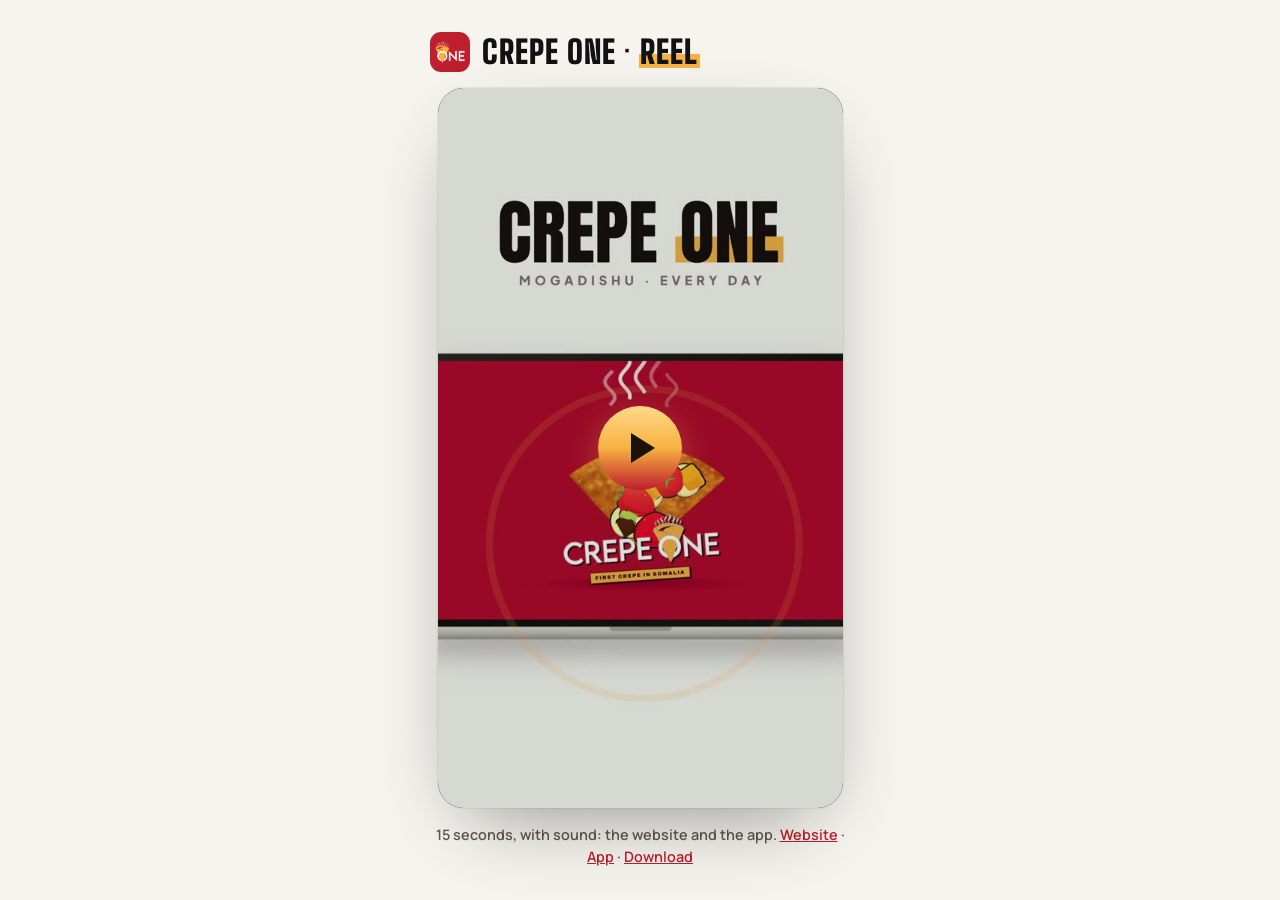
<file: film/index.html>
<!doctype html>
<html lang="en">
<head>
<meta charset="utf-8">
<meta name="viewport" content="width=device-width, initial-scale=1">
<title>Crepe One · Reel</title>
<meta name="theme-color" content="#f6f4ef">
<link rel="icon" href="../brand/favicon.png">
<link rel="preconnect" href="https://fonts.googleapis.com"><link rel="preconnect" href="https://fonts.gstatic.com" crossorigin>
<link rel="stylesheet" href="https://fonts.googleapis.com/css2?family=Big+Shoulders+Display:wght@800;900&family=Manrope:wght@600;700;800&display=swap">
<style>
  * { box-sizing: border-box; }
  body { margin: 0; min-height: 100svh; display: grid; place-items: center; background: #f6f4ef; color: #121212; font: 600 16px/1.5 Manrope, system-ui, sans-serif; padding: 16px; }
  main { width: min(420px, 100%); display: grid; gap: 16px; }
  header { display: flex; align-items: center; gap: 12px; }
  header img { width: 40px; height: 40px; border-radius: 11px; }
  h1 { margin: 0; font: 900 2rem/1 "Big Shoulders Display", Impact, sans-serif; text-transform: uppercase; letter-spacing: .03em; }
  h1 mark { background: linear-gradient(180deg, transparent 55%, #F7B242 55%, #F7B242 92%, transparent 92%); color: inherit; padding: 0 .06em; }
  .frame { position: relative; border-radius: 26px; overflow: hidden; background: #000; aspect-ratio: 9 / 16; width: min(100%, calc(80svh * 9 / 16)); margin: 0 auto; box-shadow: 0 30px 80px -30px rgba(0,0,0,.45), 0 0 0 1px rgba(0,0,0,.06); }
  video { width: 100%; height: 100%; display: block; object-fit: contain; }
  .play { position: absolute; inset: 0; display: grid; place-items: center; background: rgba(0,0,0,.12); border: 0; cursor: pointer; transition: opacity .3s; }
  .play i { width: 84px; height: 84px; border-radius: 50%; display: grid; place-items: center; background: linear-gradient(180deg, #ffd98a, #F7B242 50%, #BE1E2D); box-shadow: 0 10px 40px -10px rgba(226,173,69,.8); }
  .play i::after { content: ""; margin-left: 6px; border-left: 24px solid #1a1206; border-top: 15px solid transparent; border-bottom: 15px solid transparent; }
  .playing .play { opacity: 0; pointer-events: none; }
  p { margin: 0; color: #5f5a50; font-size: .9rem; text-align: center; }
  a { color: #BE1E2D; }
</style>
</head>
<body>
<main>
  <header><img src="../brand/logo-square.jpg" alt=""><h1>Crepe One · <mark>Reel</mark></h1></header>
  <div class="frame" id="frame">
    <video id="v" src="crepeone-reel.mp4" poster="reel-poster.jpg" playsinline preload="metadata"></video>
    <button class="play" id="p" type="button" aria-label="Play the reel with sound"><i></i></button>
  </div>
  <p>15 seconds, with sound: the website and the app. <a href="../previews/">Website</a> · <a href="../app/">App</a> · <a href="crepeone-reel.mp4" download>Download</a></p>
</main>
<script>
  const v = document.getElementById('v'), f = document.getElementById('frame');
  document.getElementById('p').addEventListener('click', () => { v.controls = true; v.play(); });
  v.addEventListener('play', () => f.classList.add('playing'));
  v.addEventListener('pause', () => f.classList.remove('playing'));
</script>
</body>
</html>
</file>
